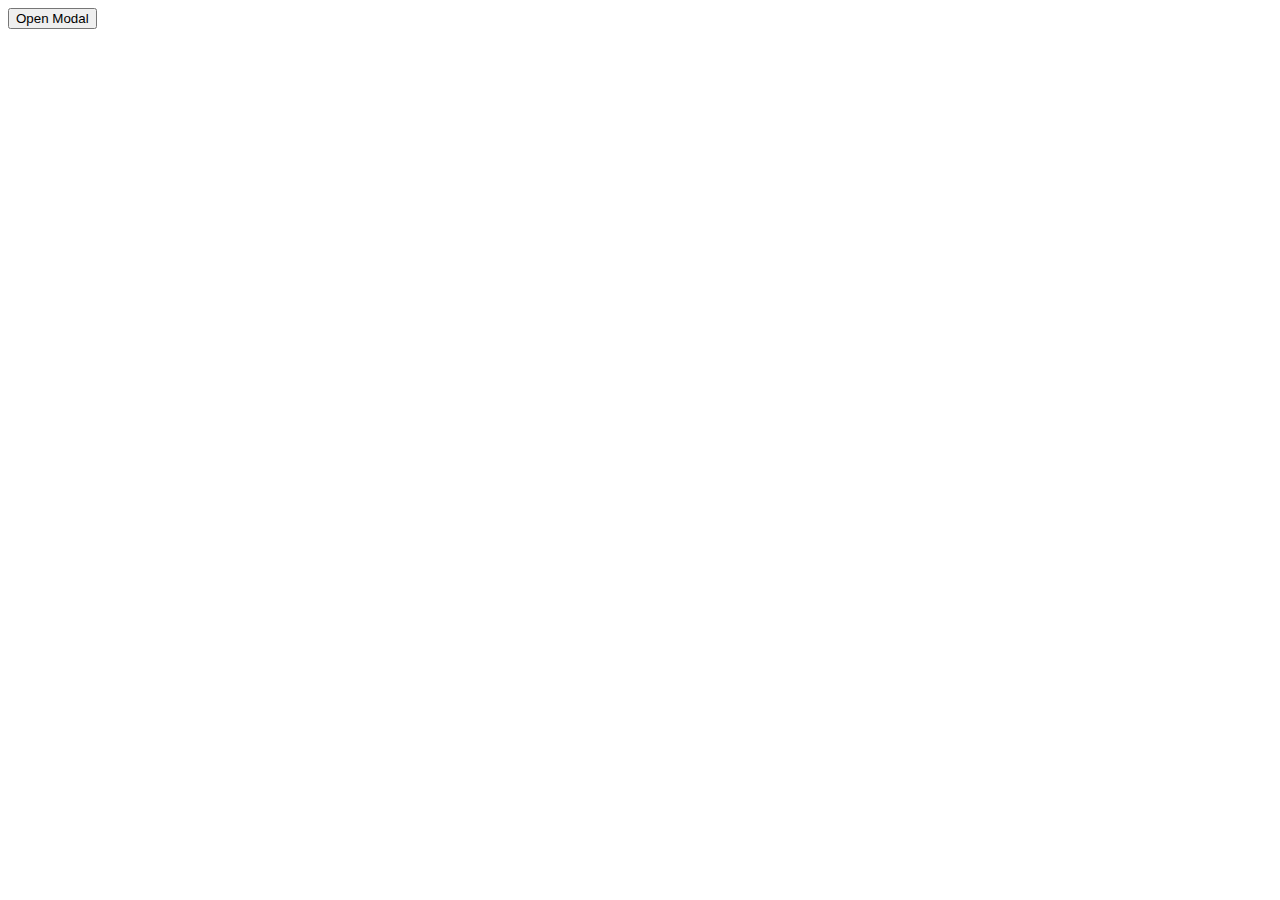
<file: Intermediate/dom/dom_projects/modal/index.html>
<!DOCTYPE html>
<html lang="en">
<head>
    <meta charset="UTF-8">
    <meta name="viewport" content="width=device-width, initial-scale=1.0">
    <title>Modal</title>
    <link rel="stylesheet" href="style.css">
    <script defer src="script.js"></script>
</head>
<body>
    <button data-modal-target="#modal">Open Modal</button>
    <div class="modal" id="modal">
        <div class="modal-header">
            <div class="title">Example Modal</div>
            <button data-close-button class="close-button">&times;</button>
        </div>
        <div class="modal-body">
            Lorem ipsum dolor sit amet consectetur adipisicing elit. Quod sit nulla eius. Adipisci cum commodi tempore enim pariatur officia nesciunt? Repellat aspernatur voluptates alias non corporis doloribus, dolor modi atque provident consequuntur assumenda ipsa veritatis nostrum ullam minima? Perferendis odit accusantium accusamus unde beatae commodi quos neque in et nulla tenetur quaerat modi incidunt deleniti laudantium architecto dolor aspernatur debitis repellat, perspiciatis cumque, molestiae minima, repudiandae sapiente? Reprehenderit ipsam excepturi tempore soluta, optio, deserunt omnis nobis sed ratione aut cum?
        </div>
    </div>
    <div id="overlay"></div>
</body>
</html>
</file>
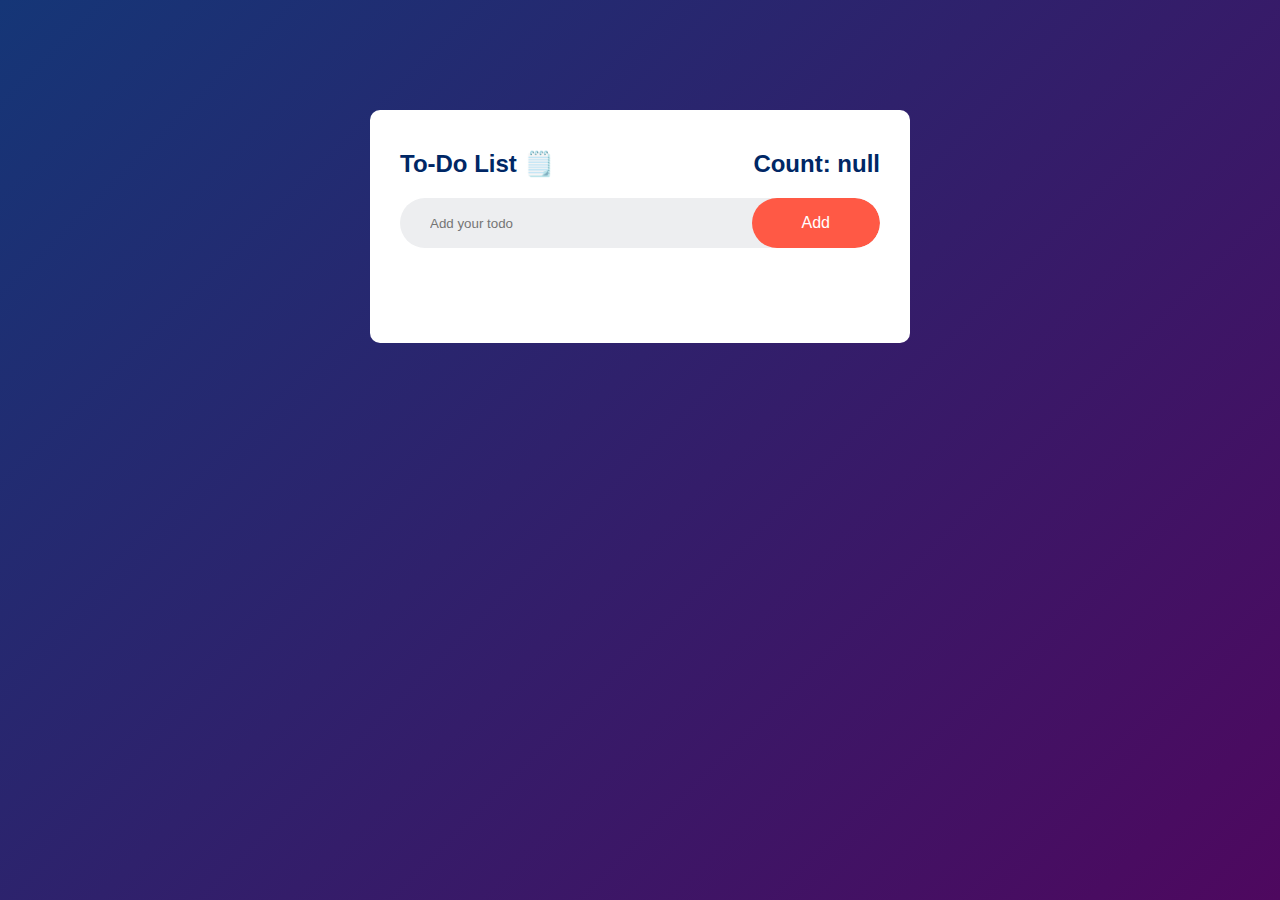
<file: Intermediate/dom/dom_projects/todo/index.html>
<!DOCTYPE html>
<html lang="en">
<head>
    <meta charset="UTF-8">
    <meta name="viewport" content="width=device-width, initial-scale=1.0">
    <title>To-Do List</title>
    <link rel="stylesheet" href="style.css">
    <script defer src="script.js"></script>
</head>
<body>
    <div class="container">
        <div class="todo-app">
            <h2>To-Do List 🗒️ <span id="count"></span></h2>
            <div class="row">
                <input type="text" id="input-box" placeholder="Add your todo">
                <button id="add">Add</button>
            </div>
            <ul id="list-container">
                <!-- <li class="checked">Task 1</li>
                <li>Task 2</li>
                <li>Task 3</li> -->
            </ul>
        </div>
    </div>
</body>
</html>
</file>
<file: Intermediate/dom/dom_projects/modal/style.css>
*, *::after, *::before {
    box-sizing: border-box; 
}

.modal {
    position: fixed;
    top: 50%;
    left: 50%;
    transform: translate(-50%, -50%) scale(0);
    transition: 200ms ease-in-out;
    border: 1px solid black;
    border-radius: 10px;
    z-index: 10;
    background-color: white;
    width: 500px;
    max-width: 80%;
}

.modal.active {
    transform: translate(-50%, -50%) scale(1);
}

.modal-header {
    padding: 10px 15px;
    display: flex;
    justify-content: space-between;
    align-items: center;
    border-bottom: 1px solid black;
}

.modal-header .title {
    font-size: 1.25rem;
    font-weight: bold;
}

.modal-header .close-button {
    cursor: pointer;
    border: none;
    outline: none;
    background: none;
    font-size: 1.25rem;
    font-weight: bold;
}

.modal-body {
    padding: 10px 15px;
}

#overlay {
    position: fixed;
    opacity: 0;
    top: 0;
    left: 0;
    right: 0;
    bottom: 0;
    background-color: rgba(0, 0, 0, .5);
    transition: 200ms ease-in-out;
    pointer-events: none;
}

#overlay.active {
    opacity: 1;
    pointer-events: all;
}
</file>
<file: Intermediate/dom/dom_projects/todo/style.css>
*{
    margin: 0;
    padding: 0;
    box-sizing: border-box;
    font-family: 'Poppins', sans-serif;
}

.container {
    width: 100%;
    min-height: 100vh;
    background: linear-gradient(135deg, #153677, #4e085f);
    padding: 10px;
}

.todo-app{
    width: 100%;
    max-width: 540px;
    background: #fff;
    margin: 100px auto 20px;
    padding: 40px 30px 70px;
    border-radius: 10px;
}

.todo-app h2{
    color: #002765;
    margin-bottom: 20px;
    display: flex;
    justify-content: space-between;
    align-items: center;
}

.row {
    display: flex;
    align-items: center;
    justify-content: space-between;
    background: #edeef0;
    border-radius: 30px;
    padding-left: 20px;
    margin-bottom: 25px;
    overflow: hidden;
}

input {
    flex: 1;
    border: none;
    outline: none;
    background: transparent;
    padding: 10px;
    font-weight: 14px;
}

button {
    border: none;
    outline: none;
    padding: 16px 50px;
    background: #ff5945;
    color: #fff;
    font-size: 16px;
    cursor: pointer;
    border-radius: 40px;
}

ul li {
    list-style: none;
    font-size: 17px;
    padding: 12px 8px 12px 50px;
    user-select: none;
    cursor: pointer;
    position: relative;
}

ul li::before{
    content: "";
    position: absolute;
    height: 28px;
    width: 28px;
    border-radius: 50%;
    background-image: url("https://cdn3.iconfinder.com/data/icons/navigation-and-settings/24/Material_icons-01-26-512.png");
    background-size: cover;
    background-position: center;
    top: 8px;
    left: 8px;
}

ul li.checked{
    color: #555;
    text-decoration: line-through;
}

ul li.checked::before{
    background-image: url("https://upload.wikimedia.org/wikipedia/commons/thumb/b/b9/Eo_circle_orange_checkmark.svg/1024px-Eo_circle_orange_checkmark.svg.png");
}

ul li span {
    position: absolute;
    right: 0;
    top: 5px;
    width: 40px;
    height: 40px;
    font-size: 22px;
    color: #555;
    line-height: 40px;
    text-align: center;
    border-radius: 50%;
}

ul li span:hover {
    background: #edeef0;
}
</file>
